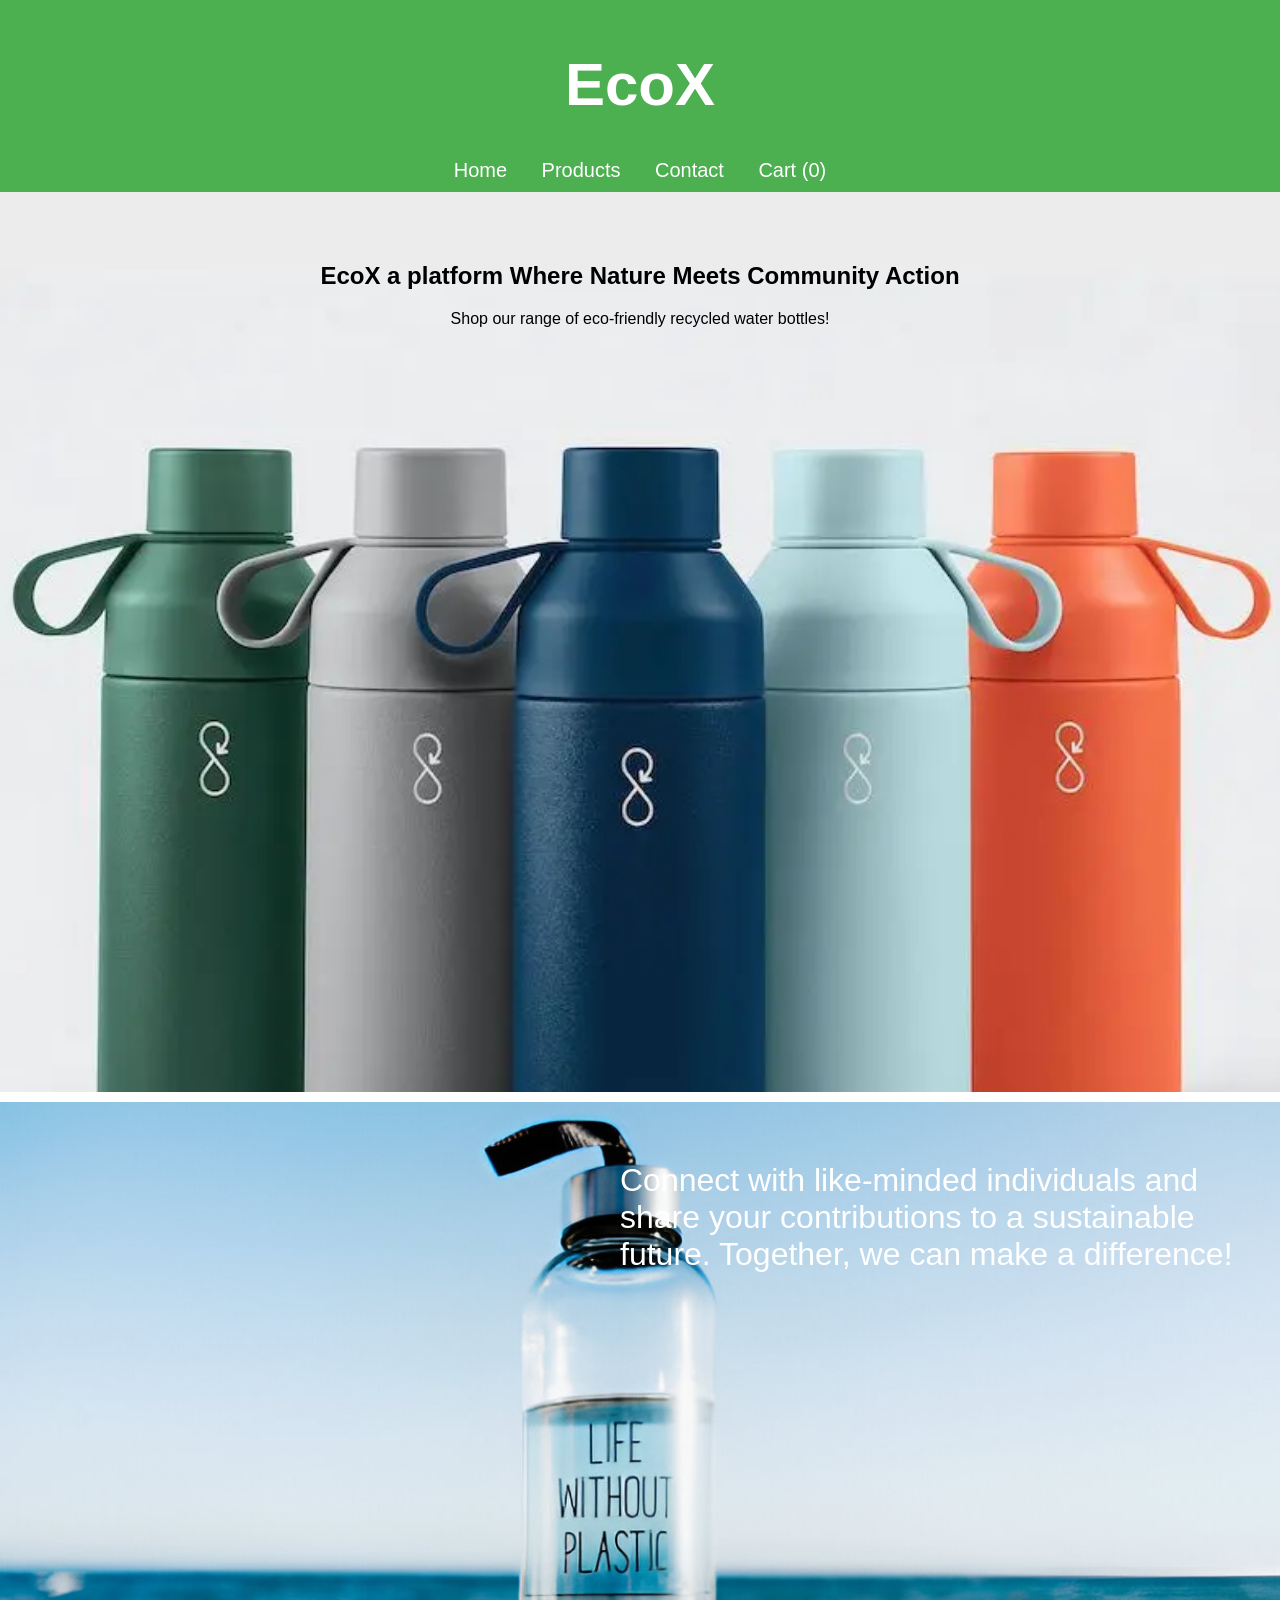
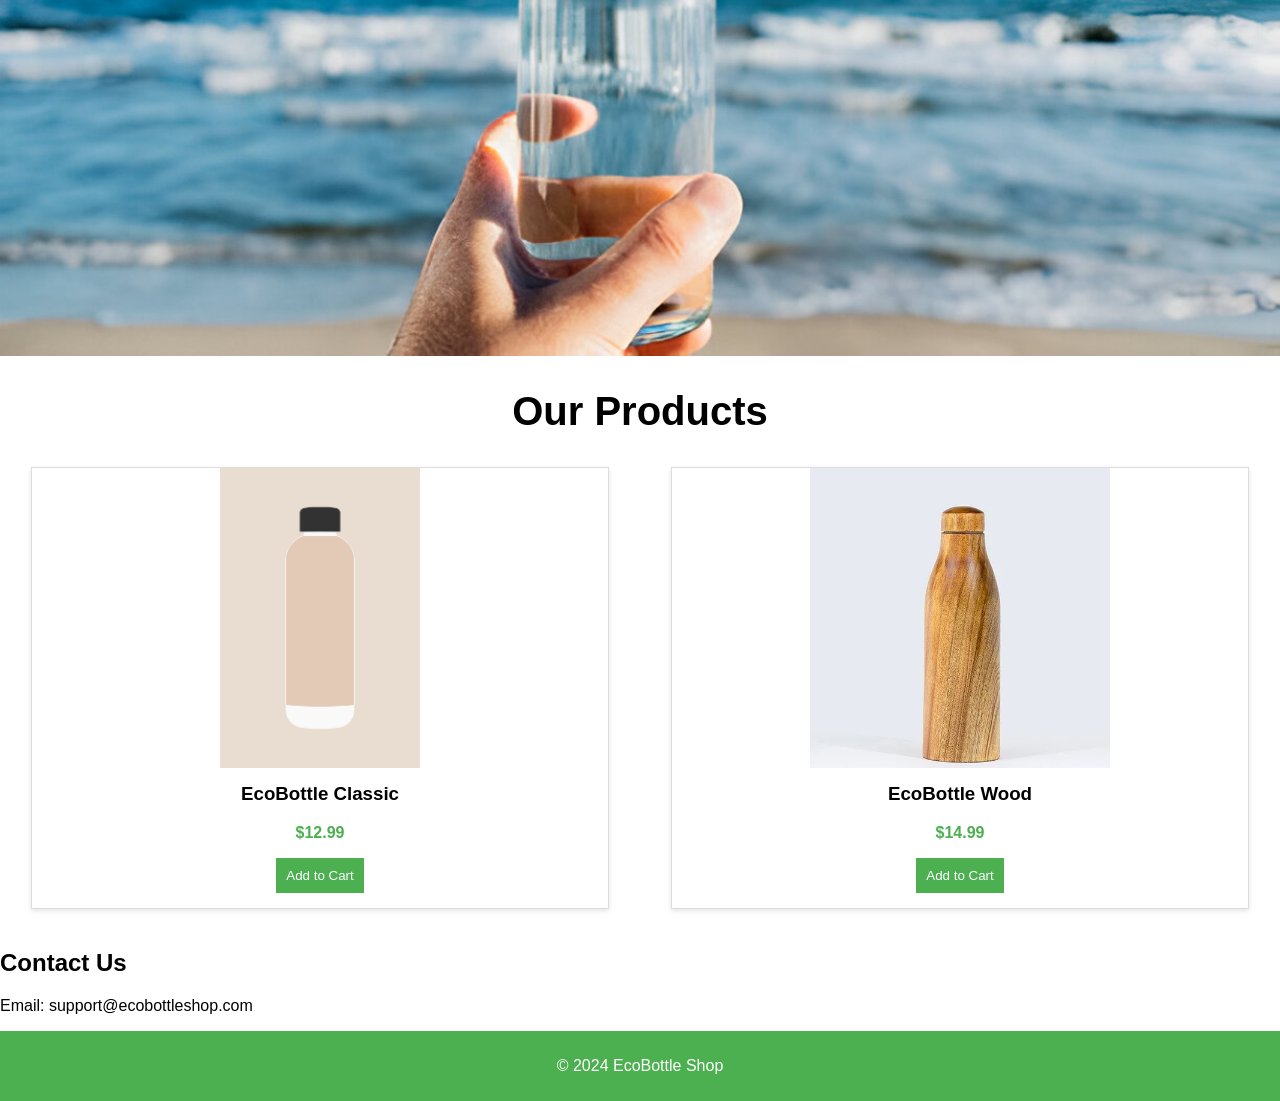
<file: index.html>
<!DOCTYPE html>
<html lang="en">
<head>
    <meta charset="UTF-8">
    <meta name="viewport" content="width=device-width, initial-scale=1.0">
    <title>EcoBottle </title>
    <link rel="stylesheet" href="style.css">
</head>
<body>
    <header>
        <h1>EcoX</h1>
        <nav class="navbar">
            <a href="#home">Home</a>
            <a href="#products">Products</a>
            <a href="#contact">Contact</a>
            <a href="cart.html" id="cart-link">Cart (<span id="cart-count">0</span>)</a>
        </nav>
    </header>

    <main>
        <!-- Hero Section -->
        <section id="home" class="hero">
            
            <h2>EcoX a platform Where Nature Meets Community Action</h2>
            <p>Shop our range of eco-friendly recycled water bottles!</p>
            
        </section>

        <!-- Products Section -->
        <section id="products">
            <div class="products-banner">
                <img src="image1.jpg" alt="Our Eco-Friendly Bottles">
                <div class="banner-overlay">
                    <div class="banner-text">
                        <p>Connect with like-minded individuals and share your contributions to a sustainable future. Together, we can make a difference!</p>
                    </div>
                </div>
            </div>
            <h2>Our Products</h2>
            <div class="product-grid">
                <div class="product">
                    <div class="product-image">
                        <img src="image3.jpg" alt="EcoBottle Classic">
                    </div>
                    <div class="product-info">
                        <h3>EcoBottle Classic</h3>
                        <p>$12.99</p>
                        <button class="add-to-cart" data-name="EcoBottle Classic" data-price="12.99">Add to Cart</button>
                    </div>
                </div>
                <div class="product">
                    <div class="product-image">
                        <img src="image2.webp" alt="EcoBottle Sport">
                    </div>
                    <div class="product-info">
                        <h3>EcoBottle Wood</h3>
                        <p>$14.99</p>
                        <button class="add-to-cart" data-name="EcoBottle Sport" data-price="14.99">Add to Cart</button>
                    </div>
                </div>
                <!-- Add more products as needed -->
            </div>
        </section>

        <!-- Contact Section -->
        <section id="contact">
            <h2>Contact Us</h2>
            <p>Email: support@ecobottleshop.com</p>
        </section>
    </main>

    <footer>
        <p>&copy; 2024 EcoBottle Shop</p>
    </footer>

    <script src="scripts.js"></script>
</body>
</html>
</file>
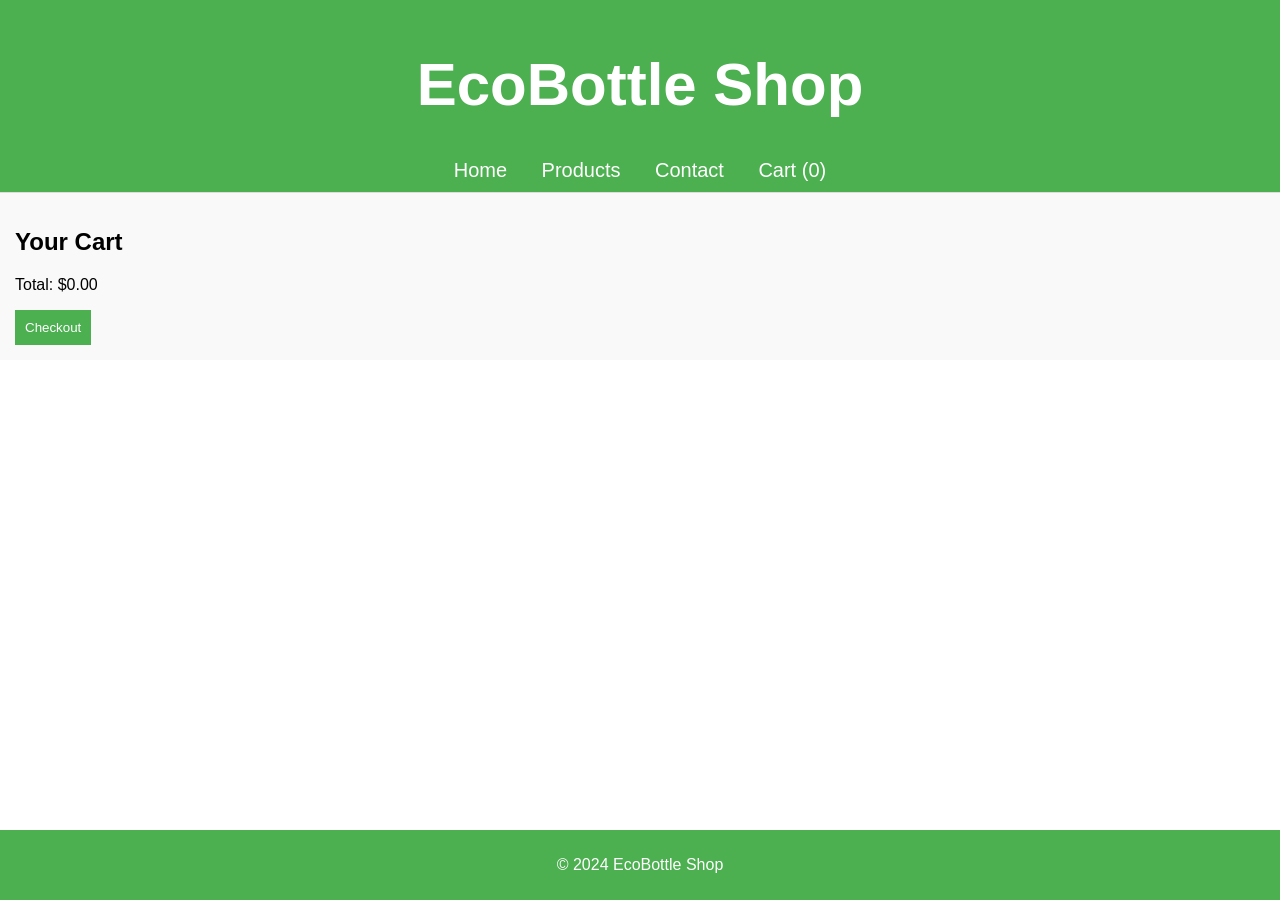
<file: cart.html>
<!DOCTYPE html>
<html lang="en">
<head>
    <meta charset="UTF-8">
    <meta name="viewport" content="width=device-width, initial-scale=1.0">
    <title>Cart - EcoBottle Shop</title>
    <link rel="stylesheet" href="style.css">
</head>
<body>
    <header>
        <h1>EcoBottle Shop</h1>
        <nav class="navbar">
            <a href="index1.html#home">Home</a>
            <a href="index1.html#products">Products</a>
            <a href="index1.html#contact">Contact</a>
            <a href="cart.html" id="cart-link">Cart (<span id="cart-count">0</span>)</a>
        </nav>
    </header>

    <main>
        <section id="cart" class="cart">
            <h2>Your Cart</h2>
            <ul id="cart-items"></ul>
            <p>Total: $<span id="cart-total">0.00</span></p>
            <button id="checkout">Checkout</button>
        </section>
    </main>

    <footer>
        <p>&copy; 2024 EcoBottle Shop</p>
    </footer>

    <script src="scripts.js"></script>
</body>
</html>
</file>
<file: style.css>
/* General Styles */
html, body {
    height: 100%;
    margin: 0;
    padding: 0;
}

body {
    font-family: Arial, sans-serif;
    display: flex;
    flex-direction: column;
}

main {
    flex: 1 0 auto;
}

/* Header Styles */
header {
    background-color: #4CAF50;
    color: white;
    padding: 10px 0;
    text-align: center;
}

header h1 {
    font-size: 60px;
}

.navbar a {
    color: white;
    margin: 0 15px;
    text-decoration: none;
    font-size: 20px;
}

.navbar a:hover {
    text-decoration: underline;
}

/* Hero Section Styles */
.hero {
    text-align: center;
    height: 800px;
    padding: 50px;
    background-color: #f4f4f4;
    background-image: url('home.webp');
    background-size: cover;
    margin-bottom: 10px;
}

/* Products Section Styles */
#products h2 {
    font-size: 40px;
    text-align: center;
}

.product-grid {
    display: flex;
    flex-wrap: wrap;
    justify-content: space-around;
}

.product {
    width: 45%;
    border: 1px solid #ddd;
    margin-bottom: 20px;
    display: flex;
    flex-direction: column;
    background-color: white;
    box-shadow: 0 2px 5px rgba(0,0,0,0.1);
    transition: transform 0.3s ease-in-out;
}

.product:hover {
    transform: translateY(-5px);
}

.product-image {
    height: 300px;
    overflow: hidden;
}

.product-image img {
    width: 100%;
    height: 100%;
    object-fit: contain;
    transition: transform 0.3s ease-in-out;
}

.product:hover .product-image img {
    transform: scale(1.05);
}

.product-info {
    padding: 15px;
    text-align: center;
}

.product-info h3 {
    margin-top: 0;
}

.product-info p {
    font-weight: bold;
    color: #4CAF50;
}

/* Button Styles */
button {
    background-color: #4CAF50;
    color: white;
    border: none;
    padding: 10px;
    cursor: pointer;
}

button:hover {
    background-color: #45a049;
}

/* Cart Section Styles */
.cart {
    border-top: 1px solid #ddd;
    padding: 15px;
    background-color: #f9f9f9;
}

/* Footer Styles */
footer {
    background-color: #4CAF50;
    color: white;
    text-align: center;
    padding: 10px 0;
    flex-shrink: 0;
}

/* Products Banner Styles */
.products-banner {
    position: relative;
    width: 100%;
    margin-bottom: 30px;
    overflow: hidden;
}

.products-banner img {
    width: 100%;
    height: auto;
    display: block;
}

.banner-overlay {
    position: absolute;
    top: 0;
    left: 0;
    right: 0;
    bottom: 0;

    display: flex;
    justify-content: flex-end; /* Align content to the right */
    align-items: flex-start; /* Align content to the top */
    padding: 20px;
}

.banner-text {
    width: 50%; /* Adjust this value to control the width of the text area */
    padding: 20px;
  
    border-radius: 10px;
    margin-top: 20px; /* Add some top margin */

}

.banner-text p {
    color: white;
    font-size: 2em;
    text-align: left;
    margin: 0;
}
</file>
